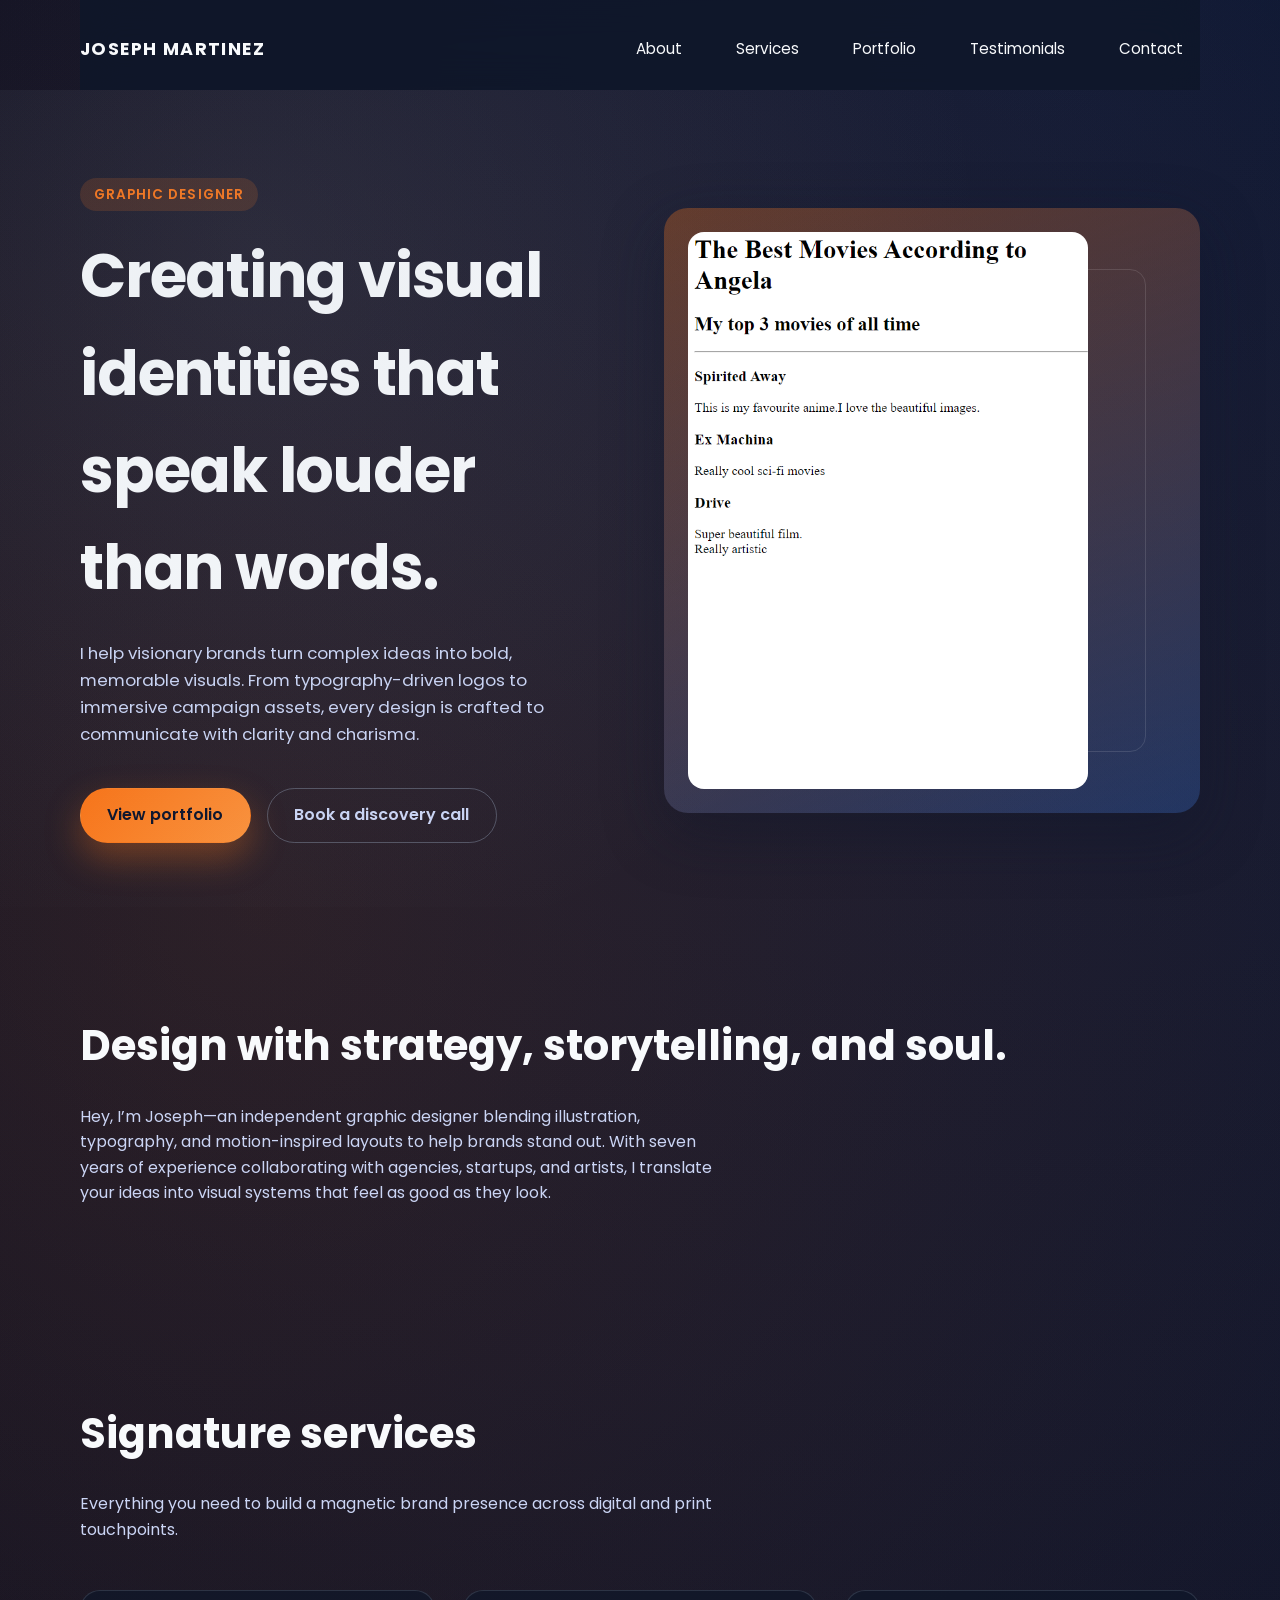
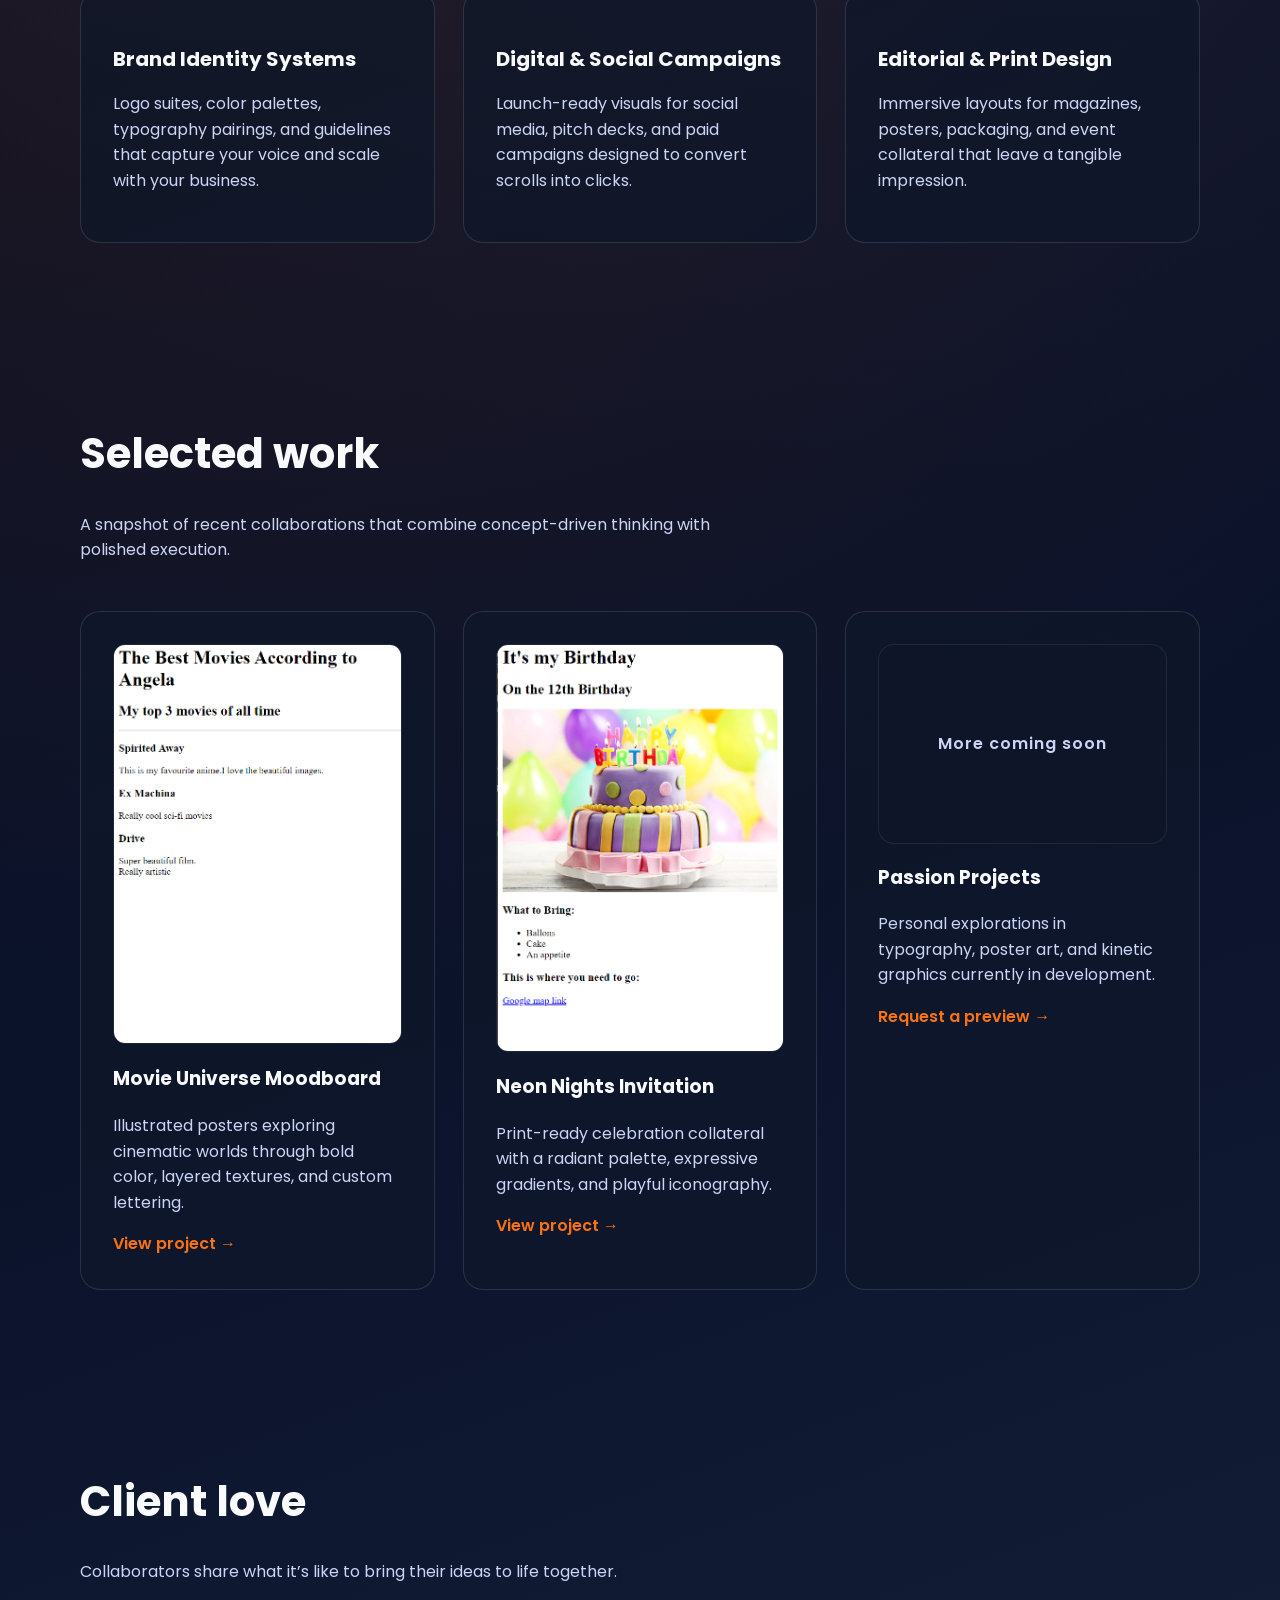
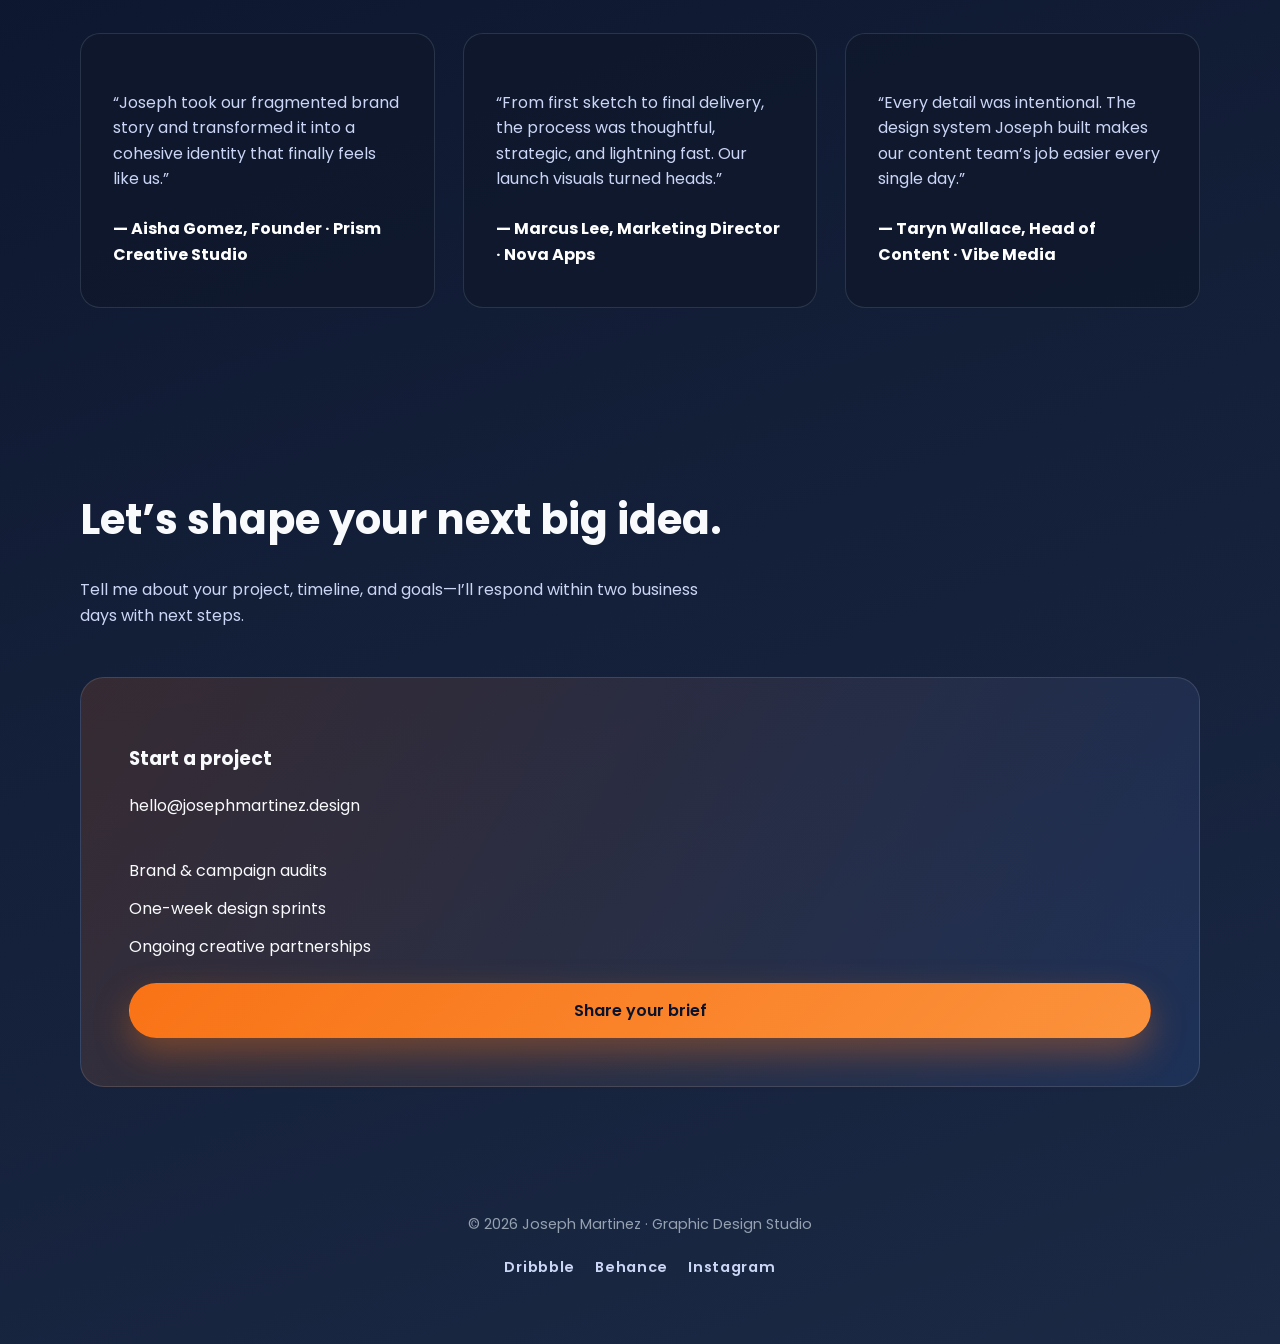
<file: index.html>
<!DOCTYPE html>
<html lang="en">
<head>
    <meta charset="UTF-8">
    <meta name="viewport" content="width=device-width, initial-scale=1.0">
    <title>Joseph Martinez · Graphic Designer</title>
    <link rel="preconnect" href="https://fonts.googleapis.com">
    <link rel="preconnect" href="https://fonts.gstatic.com" crossorigin>
    <link href="https://fonts.googleapis.com/css2?family=Poppins:wght@400;500;600;700&display=swap" rel="stylesheet">
    <link rel="stylesheet" href="assets/css/style.css">
</head>
<body>
    <div class="container">
        <nav>
            <a class="logo" href="#top">Joseph Martinez</a>
            <div class="nav-links">
                <a href="#about">About</a>
                <a href="#services">Services</a>
                <a href="#portfolio">Portfolio</a>
                <a href="#testimonials">Testimonials</a>
                <a href="#contact">Contact</a>
            </div>
        </nav>
    </div>

    <header class="hero" id="top">
        <div class="container hero-content">
            <div>
                <span class="badge">Graphic Designer</span>
                <h1>Creating visual identities that speak louder than words.</h1>
                <p>
                    I help visionary brands turn complex ideas into bold, memorable visuals.
                    From typography-driven logos to immersive campaign assets, every design is crafted
                    to communicate with clarity and charisma.
                </p>
                <div class="cta-buttons">
                    <a class="btn btn-primary" href="#portfolio">View portfolio</a>
                    <a class="btn btn-outline" href="#contact">Book a discovery call</a>
                </div>
            </div>
            <div class="hero-visual">
                <img src="assets/images/Movie6.png" alt="Poster design mockups by Joseph Martinez">
            </div>
        </div>
    </header>

    <main>
        <section id="about">
            <div class="container">
                <h2 class="section-title">Design with strategy, storytelling, and soul.</h2>
                <p class="section-intro">
                    Hey, I’m Joseph—an independent graphic designer blending illustration, typography, and motion-inspired
                    layouts to help brands stand out. With seven years of experience collaborating with agencies, startups,
                    and artists, I translate your ideas into visual systems that feel as good as they look.
                </p>
            </div>
        </section>

        <section id="services">
            <div class="container">
                <h2 class="section-title">Signature services</h2>
                <p class="section-intro">Everything you need to build a magnetic brand presence across digital and print touchpoints.</p>
                <div class="services-grid">
                    <article class="service-card">
                        <h3>Brand Identity Systems</h3>
                        <p>Logo suites, color palettes, typography pairings, and guidelines that capture your voice and scale with your business.</p>
                    </article>
                    <article class="service-card">
                        <h3>Digital &amp; Social Campaigns</h3>
                        <p>Launch-ready visuals for social media, pitch decks, and paid campaigns designed to convert scrolls into clicks.</p>
                    </article>
                    <article class="service-card">
                        <h3>Editorial &amp; Print Design</h3>
                        <p>Immersive layouts for magazines, posters, packaging, and event collateral that leave a tangible impression.</p>
                    </article>
                </div>
            </div>
        </section>

        <section id="portfolio">
            <div class="container">
                <h2 class="section-title">Selected work</h2>
                <p class="section-intro">A snapshot of recent collaborations that combine concept-driven thinking with polished execution.</p>
                <div class="portfolio-grid">
                    <article class="portfolio-card">
                        <img src="assets/images/Movie6.png" alt="Stylized movie poster ranking project">
                        <h3>Movie Universe Moodboard</h3>
                        <p>Illustrated posters exploring cinematic worlds through bold color, layered textures, and custom lettering.</p>
                        <a href="public/Movie ranking6.html">View project →</a>
                    </article>
                    <article class="portfolio-card">
                        <img src="assets/images/Birthday6.png" alt="Vibrant birthday invitation layout">
                        <h3>Neon Nights Invitation</h3>
                        <p>Print-ready celebration collateral with a radiant palette, expressive gradients, and playful iconography.</p>
                        <a href="public/Birthday6.html">View project →</a>
                    </article>
                    <article class="portfolio-card">
                        <div style="height: 200px; display: grid; place-items: center; background: rgba(15,23,42,0.6); border-radius: 1rem; border: 1px solid rgba(255,255,255,0.08);">
                            <span style="color: var(--muted); font-weight: 600; letter-spacing: 0.06em;">More coming soon</span>
                        </div>
                        <h3>Passion Projects</h3>
                        <p>Personal explorations in typography, poster art, and kinetic graphics currently in development.</p>
                        <a href="#contact">Request a preview →</a>
                    </article>
                </div>
            </div>
        </section>

        <section id="testimonials">
            <div class="container">
                <h2 class="section-title">Client love</h2>
                <p class="section-intro">Collaborators share what it’s like to bring their ideas to life together.</p>
                <div class="testimonial-grid">
                    <article class="testimonial-card">
                        <p>“Joseph took our fragmented brand story and transformed it into a cohesive identity that finally feels like us.”</p>
                        <strong>— Aisha Gomez, Founder · Prism Creative Studio</strong>
                    </article>
                    <article class="testimonial-card">
                        <p>“From first sketch to final delivery, the process was thoughtful, strategic, and lightning fast. Our launch visuals turned heads.”</p>
                        <strong>— Marcus Lee, Marketing Director · Nova Apps</strong>
                    </article>
                    <article class="testimonial-card">
                        <p>“Every detail was intentional. The design system Joseph built makes our content team’s job easier every single day.”</p>
                        <strong>— Taryn Wallace, Head of Content · Vibe Media</strong>
                    </article>
                </div>
            </div>
        </section>

        <section id="contact">
            <div class="container">
                <h2 class="section-title">Let’s shape your next big idea.</h2>
                <p class="section-intro">Tell me about your project, timeline, and goals—I’ll respond within two business days with next steps.</p>
                <div class="contact-card">
                    <div>
                        <h3>Start a project</h3>
                        <p>hello@josephmartinez.design</p>
                    </div>
                    <ul>
                        <li>Brand &amp; campaign audits</li>
                        <li>One-week design sprints</li>
                        <li>Ongoing creative partnerships</li>
                    </ul>
                    <a class="btn btn-primary" href="public/contact.html">Share your brief</a>
                </div>
            </div>
        </section>
    </main>

    <footer>
        <div class="container">
            <p>© <span id="year"></span> Joseph Martinez · Graphic Design Studio</p>
            <div class="social-links">
                <a href="https://dribbble.com" target="_blank" rel="noopener">Dribbble</a>
                <a href="https://www.behance.net" target="_blank" rel="noopener">Behance</a>
                <a href="https://www.instagram.com" target="_blank" rel="noopener">Instagram</a>
            </div>
        </div>
    </footer>

    <script>
        document.getElementById('year').textContent = new Date().getFullYear();
    </script>
</body>
</html>
</file>
<file: assets/css/style.css>
:root {
  --bg: #0f172a;
  --bg-alt: #111c34;
  --text: #f8fafc;
  --muted: #cbd5f5;
  --accent: #f97316;
  --accent-soft: rgba(249, 115, 22, 0.16);
  --card-bg: rgba(15, 23, 42, 0.7);
  --border: rgba(148, 163, 184, 0.2);
  font-size: 16px;
}

* {
  box-sizing: border-box;
}

body {
  margin: 0;
  font-family: 'Poppins', 'Segoe UI', Tahoma, Geneva, Verdana, sans-serif;
  background: radial-gradient(circle at 20% 20%, rgba(249, 115, 22, 0.15), transparent 45%),
    radial-gradient(circle at 80% 0%, rgba(59, 130, 246, 0.14), transparent 45%),
    linear-gradient(160deg, #020617, #0b132b 55%, #1b2944);
  color: var(--text);
  min-height: 100vh;
  line-height: 1.6;
  scroll-behavior: smooth;
}

img {
  max-width: 100%;
  display: block;
  border-radius: 0.75rem;
}

a {
  color: inherit;
  text-decoration: none;
}

a:hover,
button:hover {
  filter: brightness(1.1);
}

.container {
  width: min(1120px, 90vw);
  margin: 0 auto;
}

nav {
  display: flex;
  align-items: center;
  justify-content: space-between;
  padding: 1.75rem 0 1.25rem;
  position: sticky;
  top: 0;
  background: rgba(15, 23, 42, 0.85);
  backdrop-filter: blur(18px);
  z-index: 100;
}

.logo {
  font-weight: 700;
  letter-spacing: 0.08em;
  text-transform: uppercase;
  font-size: 1.1rem;
}

.nav-links {
  display: flex;
  gap: 1.25rem;
  font-size: 0.95rem;
}

.nav-links a {
  padding: 0.5rem 1rem;
  border-radius: 999px;
  border: 1px solid transparent;
  transition: border-color 0.2s, background 0.2s;
}

.nav-links a:hover,
.nav-links a:focus {
  border-color: var(--border);
  background: rgba(148, 163, 184, 0.12);
}

.hero {
  position: relative;
  padding: 5.5rem 0 4rem;
}

.hero::before {
  content: '';
  position: absolute;
  inset: 0;
  background: radial-gradient(circle at 20% 20%, rgba(148, 163, 184, 0.12), transparent 60%);
  pointer-events: none;
}

.hero-content {
  display: grid;
  gap: 3rem;
  grid-template-columns: repeat(2, minmax(0, 1fr));
  align-items: center;
}

.badge {
  display: inline-flex;
  align-items: center;
  gap: 0.5rem;
  padding: 0.35rem 0.85rem;
  border-radius: 999px;
  background: var(--accent-soft);
  color: var(--accent);
  font-weight: 600;
  font-size: 0.85rem;
  text-transform: uppercase;
  letter-spacing: 0.08em;
}

.hero h1 {
  font-size: clamp(2.5rem, 5vw, 3.8rem);
  margin: 1rem 0 1.5rem;
  letter-spacing: -0.02em;
}

.hero p {
  color: var(--muted);
  font-size: 1.05rem;
  max-width: 32rem;
}

.cta-buttons {
  display: flex;
  flex-wrap: wrap;
  gap: 1rem;
  margin-top: 2.5rem;
}

.btn {
  display: inline-flex;
  align-items: center;
  justify-content: center;
  gap: 0.5rem;
  padding: 0.85rem 1.65rem;
  border-radius: 999px;
  font-weight: 600;
  border: 1px solid transparent;
  transition: transform 0.2s ease;
}

.btn-primary {
  background: linear-gradient(135deg, #f97316, #fb923c);
  color: #0b132b;
  box-shadow: 0 15px 35px rgba(249, 115, 22, 0.35);
}

.btn-outline {
  border-color: rgba(148, 163, 184, 0.4);
  color: var(--muted);
}

.btn:hover {
  transform: translateY(-3px);
}

.hero-visual {
  justify-self: center;
  background: linear-gradient(160deg, rgba(249, 115, 22, 0.3), rgba(59, 130, 246, 0.25));
  padding: 1.5rem;
  border-radius: 1.5rem;
  position: relative;
  overflow: hidden;
  box-shadow: 0 20px 60px rgba(15, 23, 42, 0.45);
}

.hero-visual::after {
  content: '';
  position: absolute;
  inset: 10%;
  border: 1px solid rgba(255, 255, 255, 0.12);
  border-radius: 1rem;
}

.hero-visual img {
  width: min(400px, 100%);
  border-radius: 1rem;
  position: relative;
  z-index: 2;
}

section {
  padding: 4.5rem 0;
}

.section-title {
  font-size: clamp(1.9rem, 4vw, 2.6rem);
  margin-bottom: 1.5rem;
}

.section-intro {
  color: var(--muted);
  max-width: 40rem;
}

.services-grid,
.portfolio-grid,
.testimonial-grid {
  display: grid;
  gap: 1.75rem;
  margin-top: 3rem;
}

.services-grid {
  grid-template-columns: repeat(auto-fit, minmax(220px, 1fr));
}

.service-card,
.portfolio-card,
.testimonial-card {
  background: var(--card-bg);
  border: 1px solid var(--border);
  border-radius: 1.25rem;
  padding: 2rem;
  position: relative;
  overflow: hidden;
  transition: transform 0.25s ease, border-color 0.25s ease;
}

.service-card::after,
.portfolio-card::after {
  content: '';
  position: absolute;
  inset: 0;
  background: linear-gradient(135deg, rgba(59, 130, 246, 0.1), transparent 55%);
  opacity: 0;
  transition: opacity 0.25s ease;
}

.service-card:hover,
.portfolio-card:hover {
  transform: translateY(-6px);
  border-color: rgba(249, 115, 22, 0.4);
}

.service-card:hover::after,
.portfolio-card:hover::after {
  opacity: 1;
}

.service-card h3 {
  margin-top: 1.25rem;
  margin-bottom: 0.75rem;
  font-size: 1.25rem;
}

.service-card p,
.portfolio-card p,
.testimonial-card p {
  color: var(--muted);
}

.portfolio-grid {
  grid-template-columns: repeat(auto-fit, minmax(260px, 1fr));
}

.portfolio-card img {
  margin-bottom: 1.25rem;
  border: 1px solid rgba(255, 255, 255, 0.08);
}

.portfolio-card a {
  display: inline-flex;
  align-items: center;
  gap: 0.5rem;
  color: var(--accent);
  font-weight: 600;
}

.testimonial-grid {
  grid-template-columns: repeat(auto-fit, minmax(260px, 1fr));
}

.testimonial-card {
  padding: 2.5rem 2rem;
}

.testimonial-card strong {
  display: block;
  margin-top: 1.5rem;
  color: #fff;
}

.contact-card {
  background: linear-gradient(120deg, rgba(249, 115, 22, 0.15), rgba(59, 130, 246, 0.12));
  border-radius: 1.5rem;
  padding: 3rem;
  display: grid;
  gap: 1.5rem;
  margin-top: 3rem;
  border: 1px solid rgba(255, 255, 255, 0.12);
}

.contact-card ul {
  list-style: none;
  padding: 0;
  margin: 0;
  display: grid;
  gap: 0.75rem;
}

.contact-card li {
  display: flex;
  gap: 0.65rem;
  align-items: center;
}

footer {
  padding: 2.5rem 0 4rem;
  color: rgba(203, 213, 225, 0.7);
  text-align: center;
  font-size: 0.9rem;
}

.social-links {
  display: flex;
  justify-content: center;
  gap: 1.25rem;
  margin-top: 1.25rem;
}

.social-links a {
  color: var(--muted);
  font-weight: 600;
  letter-spacing: 0.05em;
}

@media (max-width: 900px) {
  nav {
    flex-direction: column;
    gap: 1rem;
  }

  .hero-content {
    grid-template-columns: 1fr;
    text-align: center;
  }

  .hero p {
    margin: 0 auto;
  }

  .hero-visual {
    order: -1;
  }

  .cta-buttons {
    justify-content: center;
  }
}

@media (max-width: 600px) {
  :root {
    font-size: 15px;
  }

  nav {
    position: static;
    background: transparent;
    backdrop-filter: none;
  }

  .nav-links {
    flex-wrap: wrap;
    justify-content: center;
  }

  section {
    padding: 3.5rem 0;
  }

  .contact-card {
    padding: 2.25rem;
  }
}
</file>
